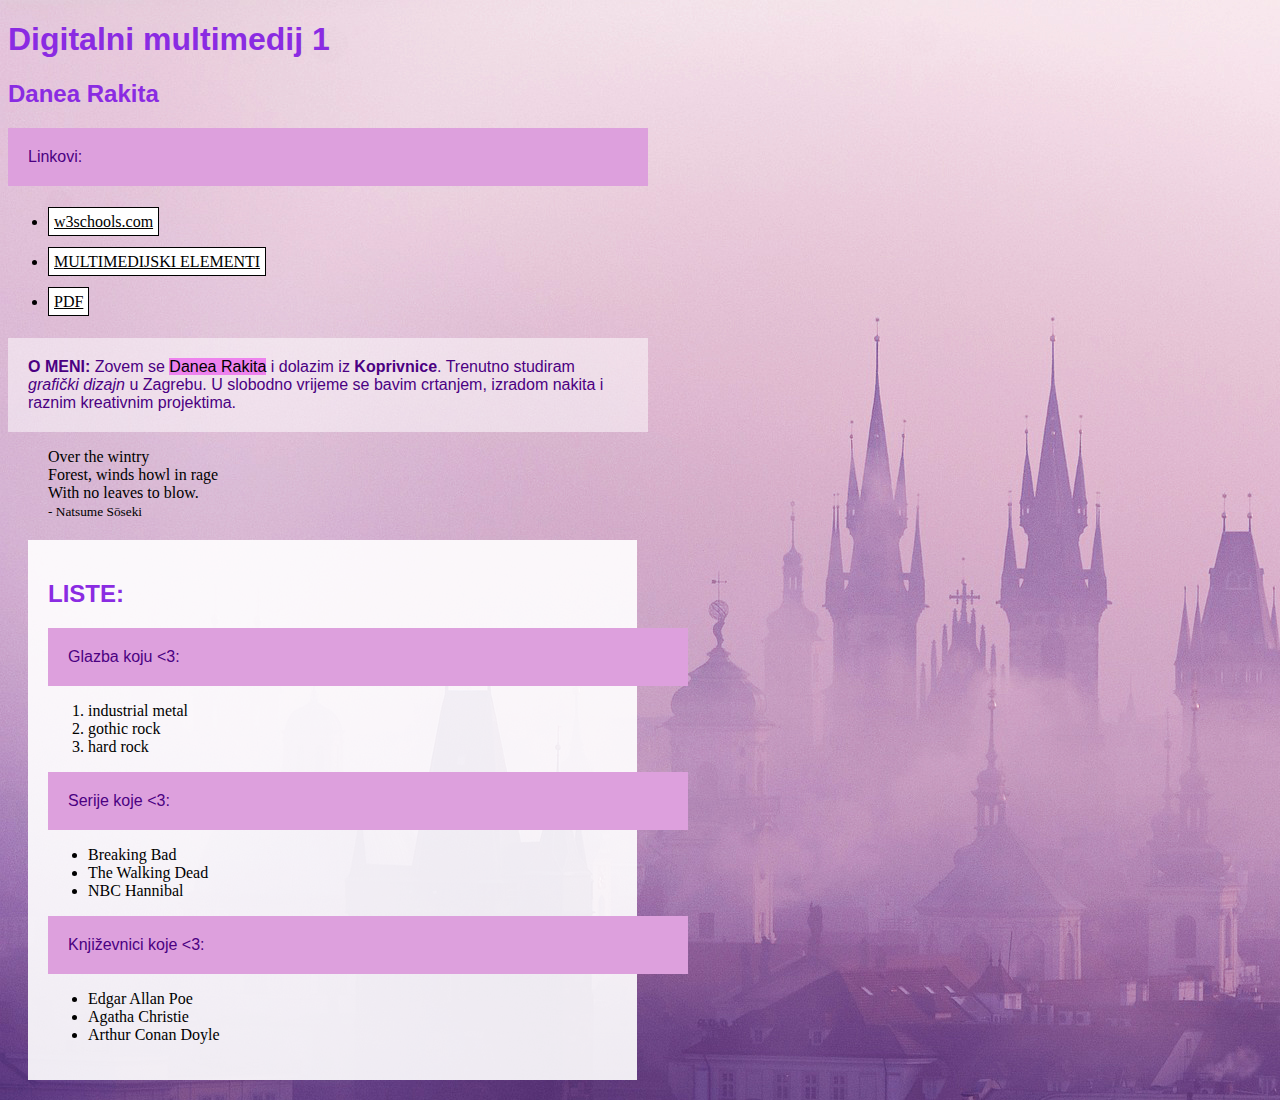
<file: index.html>
<!DOCTYPE html>
<html>
<head>
     <title>Danea Rakita - moj html dokument</title>
	 <link rel="stylesheet" href="style.css"/>
</head>
<body class="pozadina">
<h1>Digitalni multimedij 1</h1>
<h2>Danea Rakita</h2>
<nav>
<p>Linkovi:</p><ul>
<li><a href="https://www.w3schools.com/">w3schools.com</a><br/>
<li><a href="vjezba1.html">MULTIMEDIJSKI ELEMENTI</a><br/>
<li><a href="dokumenti/vježba_2.pdf">PDF</a>
</ul>
</nav>
     <p class="paragraf_2"><b>O MENI:</b> Zovem se <mark>Danea Rakita</mark> i dolazim iz <b>Koprivnice</b>. Trenutno studiram <i>grafički dizajn</i> u Zagrebu. U slobodno vrijeme se bavim crtanjem, izradom nakita i raznim kreativnim projektima.</p>	
	 <blockquote> Over the wintry <br/> Forest, winds howl in rage<br/> With no leaves to blow. <br/> <small>- Natsume Sōseki</small> </blockquote>
	 <div class="novi_blok">
	 <h2><b>LISTE:</b></h2>
	 <p>Glazba koju <3:</p>
	 <ol> 
	 <li>industrial metal</li>
	 <li>gothic rock</li>
	 <li>hard rock</li> </ol>
<p>Serije koje <3:</p>
	 <ul>
	 <li>Breaking Bad</li>
	 <li>The Walking Dead</li>
	 <li>NBC Hannibal</li>
	 </ul>
<p>Književnici koje <3:</p>
	 <ul>
	 <li>Edgar Allan Poe</li>
	 <li>Agatha Christie</li>
	 <li>Arthur Conan Doyle</li>
	 </ul>
	 </div>
</body>
</html>
</file>
<file: style.css>
@charset "utf-8";
/* CSS Document */
p{
	color: rgb(75, 0, 130);
	font-family: Arial, Helvetica, sans-serif;
    font-size: 16px;
	line-height: 18px; 
	width: 600px;
	background-color: plum;
	padding: 20px;
}
.paragraf_2 {color: indigo; background-color: rgba(255, 255, 255, 0.5);
mark {
  background-color: violet;
  color: black;
}}
.novi_blok {
	background-color: rgba(255, 255, 255, 0.9);
	padding: 20px;
	margin:20px;
	width:45%
}   
	h1,h2{
		font-family: Gotham, "Helvetica Neue", Helvetica, Arial, "sans-serif";
		color:blueviolet;	
}
	
span {color: rgb(255, 0, 255);}
.pozadina {
    background-image: url("slike/bg.jpg");
    background-color: plum
}
.drugapozadina{
	background-color: plum;
}	
a:link {
		color: black;
		background-color: white;
		padding: 5px;
		line-height: 40px;
		border:1px solid #000000;
	}
	
a:hover { 
	    background-color: orchid;
	}
</file>
